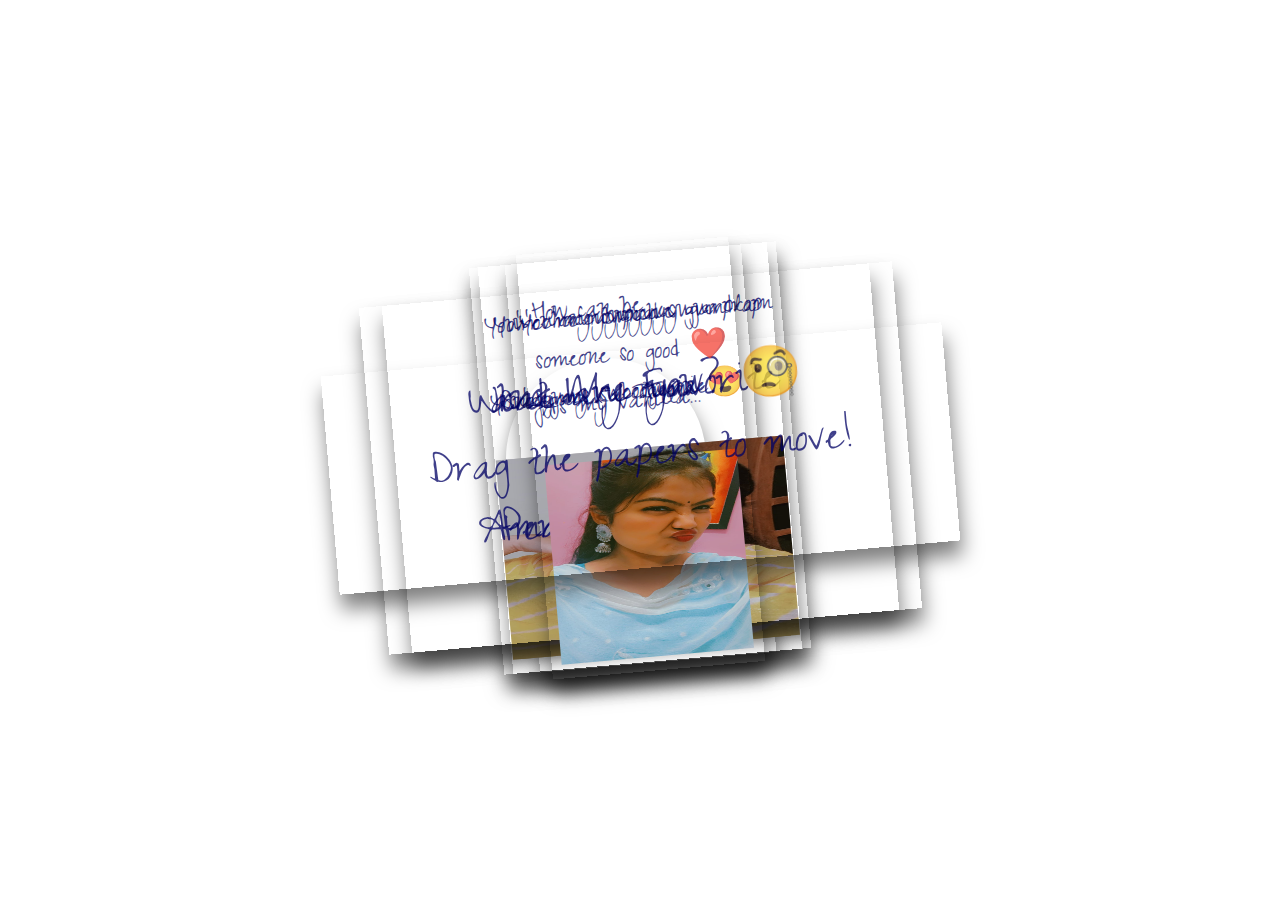
<file: paper.html>
<!DOCTYPE html>
<html lang="en" >
<head>
  <meta charset="UTF-8">
  <title>To vanillaaa</title>
  <link rel='stylesheet' href='https://fonts.googleapis.com/css2?family=Short+Stack&amp;family=Homemade+Apple&amp;display=swap'>
  <link rel="stylesheet" href="paper.css">
</head>
<body>

<!-- Developed by Saravanan  -->
<div class="paper heart">
  
</div>
<div class="paper image">
    <p> You're myyyyyy</p>
      <p>Jigar Ka Tukra 😍 </p>
     <img src="./Photos/WhatsApp Image 2024-02-12 at 12.36.44 (1).jpeg" />
  </div>
<div class="paper image">
    
    <p>You're my cupcake gumdrop</p>
    <p>Snoogums - boogums</p>
    <img src="./Photos/WhatsApp Image 2024-02-12 at 12.36.45.jpeg" />
  </div>
<div class="paper image">
    <p>You're honeybunch sugarplam</p>
    <p>You're my sweetie pie</p>
    <img src="./Photos/WhatsApp Image 2024-02-12 at 12.36.44 (2).jpeg" />
  </div>



<div class="paper red">
<p class="p1"> and My Favorite</p>
<p class="p2">Person 😍</p>
</div>
<div class="paper">
<p class="p1">What are you? 🧐</p>
  <p class="p1">Amazing... <span style="color: red !important;">❤️</span></p>
</div>
<div class="paper image">

     <p>How can be<br> someone so good ❤️ <br>As my vanilla...</p>
   
    <img src="./Photos/WhatsApp Image 2024-02-12 at 12.36.44.jpeg" />
  </div>
<div class="paper">
<p class="p1">Drag the papers to move!</p>
</div>


<button class="btn" id="yesButton" onclick="goToVdo1()">
  <a href="vedio1.html">Click me</a>
</button>
<!-- javascript file -->

  <script  src="script.js"></script>
</body>
</html>
</file>
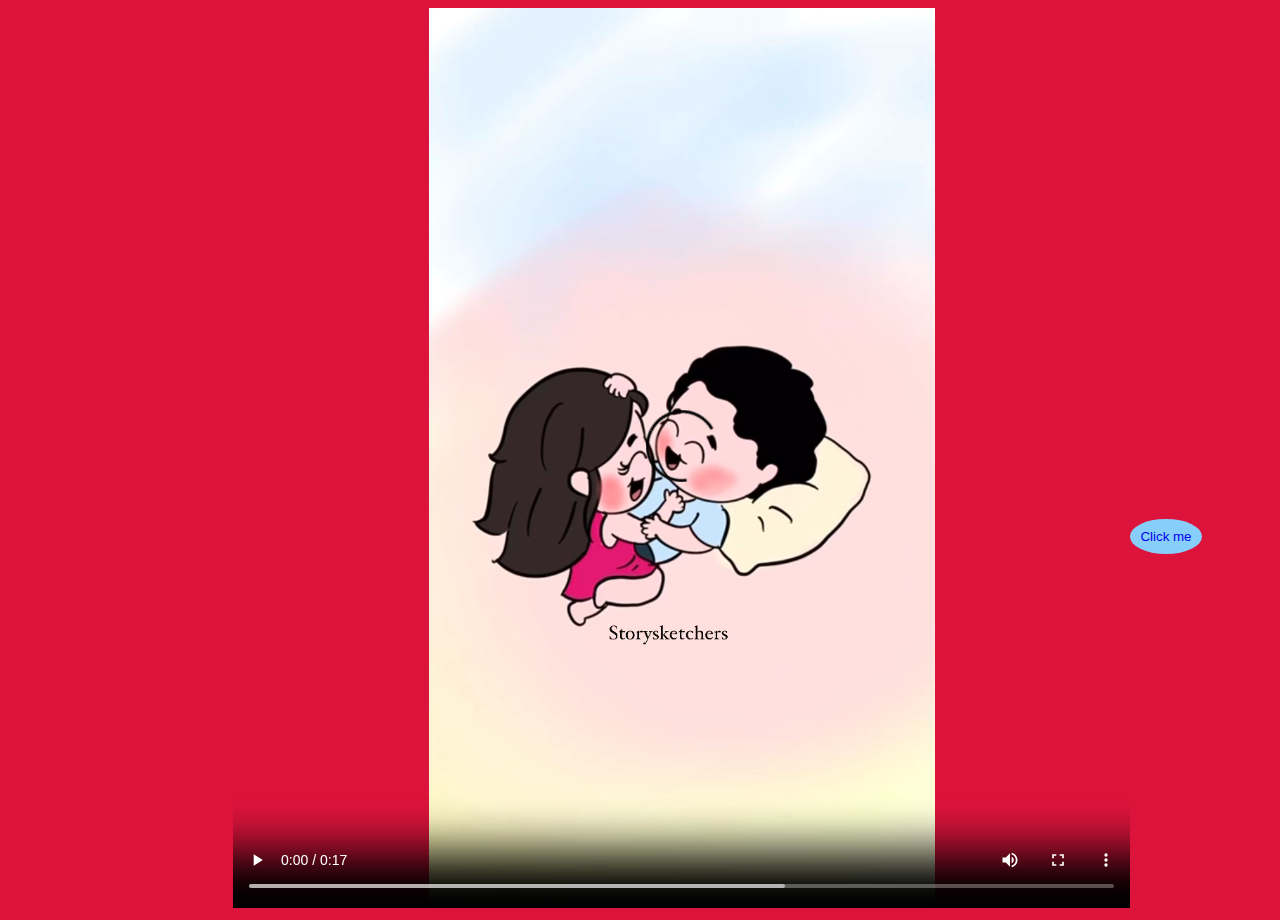
<file: vedio1.html>
<!DOCTYPE html>
<html lang="en">
<head>
    <meta charset="UTF-8">
    <meta name="viewport" content="width=device-width, initial-scale=1.0">
    <title>Vdo 1</title>
</head>
<body style="background-color: crimson;">
    <video controls     width: 100%;
    style="    width: 71%;
    height: 100vh;
    margin-left: 225px;
"
>
        <source src="./Photos/WhatsApp Video 2024-02-13 at 12.37.31.mp4" type="video/mp4">
        <!-- Add more <source> elements for different video formats -->
        Your browser does not support the video tag.
    </video>
    <button class="btn" id="yesButton" onclick="goToThird()" style="background-color: lightskyblue; padding: 10px; border-radius: 50%; border: none; position: absolute;  bottom: 346px;">
        <a href="third.html" style="text-decoration: none;">Click me</a>
      </button>
      <script src="./script.js"></script>
</body>
</html>
</file>
<file: paper.css>
@import url('https://fonts.googleapis.com/css2?family=Zeyada&display=swap');
body {
  height: 100vh;
  display: flex;
  align-items: center;
  justify-content: center;
  background-size: 1000px;
  background-image: url("https://www.psdgraphics.com/wp-content/uploads/2022/01/white-math-paper-texture.jpg");
  background-position: center center;
}
.paper {
  background-image: url("https://i0.wp.com/textures.world/wp-content/uploads/2018/10/2-Millimeter-Paper-Background-copy.jpg?ssl=1");
  background-size: 500px;
  background-position: center center;
  padding: 20px 100px;
  transform: rotateZ(-5deg);
  box-shadow: 1px 15px 20px 0px rgba(0,0,0,0.5);
  position: absolute;
}
.paper.heart {
  position: relative;
  width: 200px;
  height: 200px;
  padding: 0;
  border-radius: 50%;
}
.paper.image {
  padding: 10px;
}
.paper.image p {
  font-size: 30px;
}
img {
  max-height: 200px;
  width: 100%;
  user-select: none;
}
.paper.heart::after {
  content: "";
  background-image: url('https://cdn.pixabay.com/photo/2016/03/31/19/25/cartoon-1294994__340.png');
  width: 100%;
  height: 100%;
  position: absolute;
  top: 0;
  left: 0;
  background-size: 150px;
  background-position: center center;
  background-repeat: no-repeat;
  opacity: 0.6;
}
.paper.red {
/*   filter: hue-rotate(90deg); */
}
.paper:nth-of-type(3n) {
  background-position: left top;
}
.paper:nth-of-type(3n) {
/*   filter: hue-rotate(200deg); */
}
p {
  font-family: 'Zeyada';
  font-size: 50px;
  color: rgb(0,0,100);
  opacity: 0.75;
  user-select: none;
  
}
</file>
